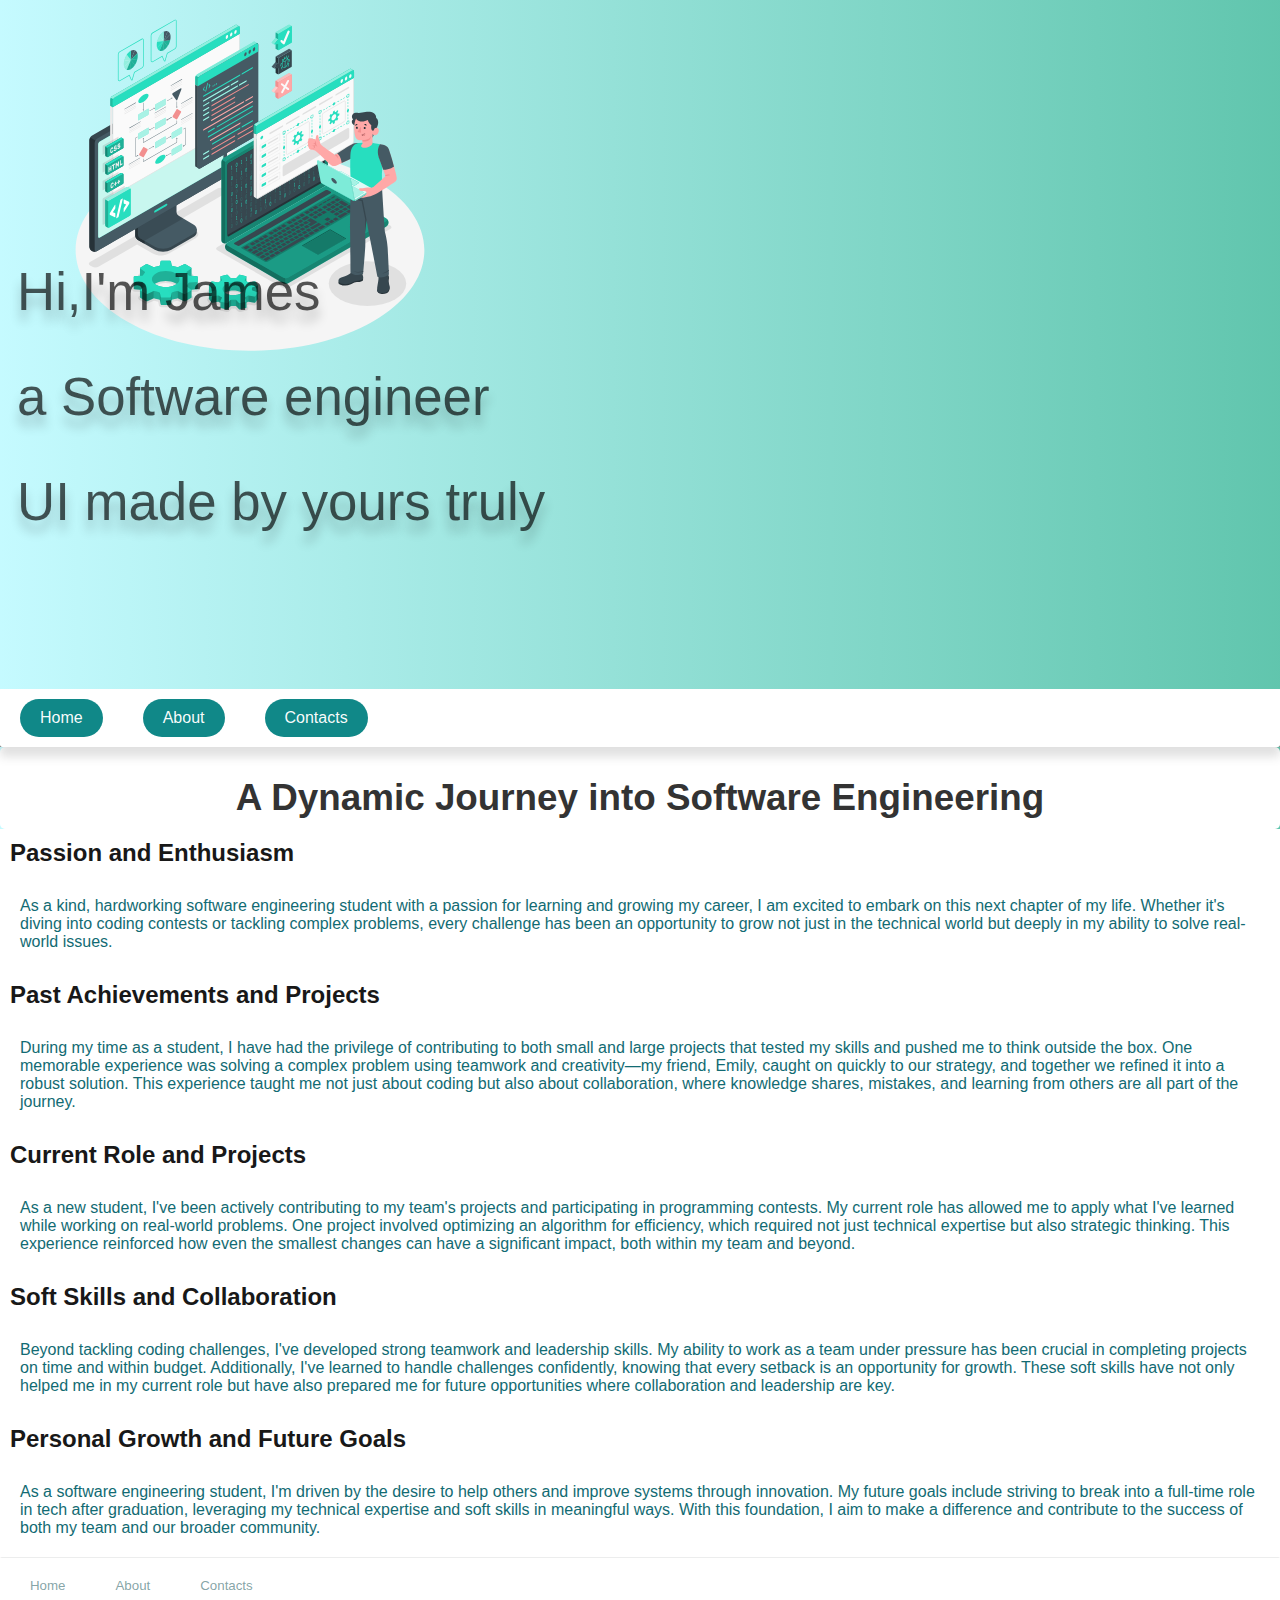
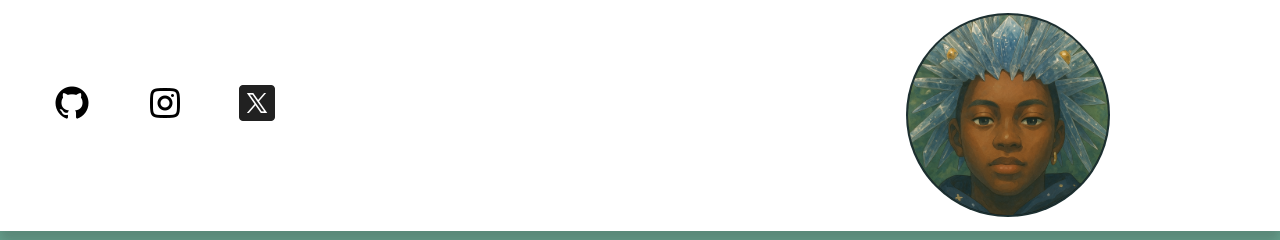
<file: index.html>
<!DOCTYPE html>
<html lang="en">

<head>
  <meta charset="UTF-8">
  <meta name="viewport" content="width=device-width, initial-scale=1.0">
  <title>James m.</title>
  <link rel="shortcut icon" type="image/x-icon" href="jm.PNG">
  <link rel="stylesheet" href="navstyle.css">
  <link rel="stylesheet" href="Bodystyle.css">
  <link rel="stylesheet" href="herosection.css">
</head>

<body>

  <div class="top">
    <img src="8672698_3964904.svg" alt="" class="top1">
    <p class="txt">
      Hi,I'm James
    </p>
    <p class="txt">
      a Software engineer
    </p>
    <p class="txt">
      UI made by yours truly
    </p>

    <header>
      <nav>
        <ul>
          <li>
            <a class="home" href="#">
              Home
            </a>

          </li>
          <li>
            <a class="about" href="/about.html">
              About
            </a>
          </li>
          <li>
            <a class="contact" href="/contact.html">
              Contacts
            </a>

          </li>
        </ul>

      </nav>
    </header>
    <h1>A Dynamic Journey into Software Engineering</h1>
    <h2>Passion and Enthusiasm</h2>
    <p>
      As a kind, hardworking software engineering student with a passion for learning and growing my career, I am
      excited to embark on this next chapter of my life. Whether it's diving into coding contests or tackling complex
      problems, every challenge has been an opportunity to grow not just in the technical world but deeply in my ability
      to solve real-world issues.
    </p>
    <h2>
      Past Achievements and Projects
    </h2>
    <p>
      During my time as a student, I have had the privilege of contributing to both small and large projects that tested
      my skills and pushed me to think outside the box. One memorable experience was solving a complex problem using
      teamwork and creativity—my friend, Emily, caught on quickly to our strategy, and together we refined it into a
      robust solution. This experience taught me not just about coding but also about collaboration, where knowledge
      shares, mistakes, and learning from others are all part of the journey.
    </p>
    <h2>
      Current Role and Projects
    </h2>
    <p>
      As a new student, I've been actively contributing to my team's projects and participating in programming contests.
      My current role has allowed me to apply what I've learned while working on real-world problems. One project
      involved optimizing an algorithm for efficiency, which required not just technical expertise but also strategic
      thinking. This experience reinforced how even the smallest changes can have a significant impact, both within my
      team and beyond.
    </p>
    <h2>
      Soft Skills and Collaboration
    </h2>
    <p>
      Beyond tackling coding challenges, I've developed strong teamwork and leadership skills. My ability to work as a
      team under pressure has been crucial in completing projects on time and within budget. Additionally, I've learned
      to handle challenges confidently, knowing that every setback is an opportunity for growth. These soft skills have
      not only helped me in my current role but have also prepared me for future opportunities where collaboration and
      leadership are key.
    </p>
    <h2>
      Personal Growth and Future Goals
    </h2>
    <p>
      As a software engineering student, I'm driven by the desire to help others and improve systems through innovation.
      My future goals include striving to break into a full-time role in tech after graduation, leveraging my technical
      expertise and soft skills in meaningful ways. With this foundation, I aim to make a difference and contribute to
      the success of both my team and our broader community.
    </p>


    <footer>
      <nav>
        <ul>
          <li><a href="#">
              Home
            </a>

          </li>
          <li>
            <a href="/about.html">
              About
            </a>
          </li>
          <li>
            <a href="/contact.html">
              Contacts
            </a>

          </li>
          </ul>

      </nav>
      <img src="jm.PNG" alt="profile-image" class="profile-image">
      <a href="https://github.com" target="_blank" class="link-icon">
        <img src="Github-48.png" alt="git" class="icons">
      </a>
      
      <a href="https://www.instagram.com/james_m_0b5b0b1a/" target="_blank" class="link-icon">
        <img src="instagram-48.png" alt="IG" class="icons">
      </a>
      
      <a href="https://twitter.com" target="_blank" class="link-icon">
        <img src="x-48.png" alt="X" class="icons">
      </a>
      
    </footer>
</body>

</html>
</file>
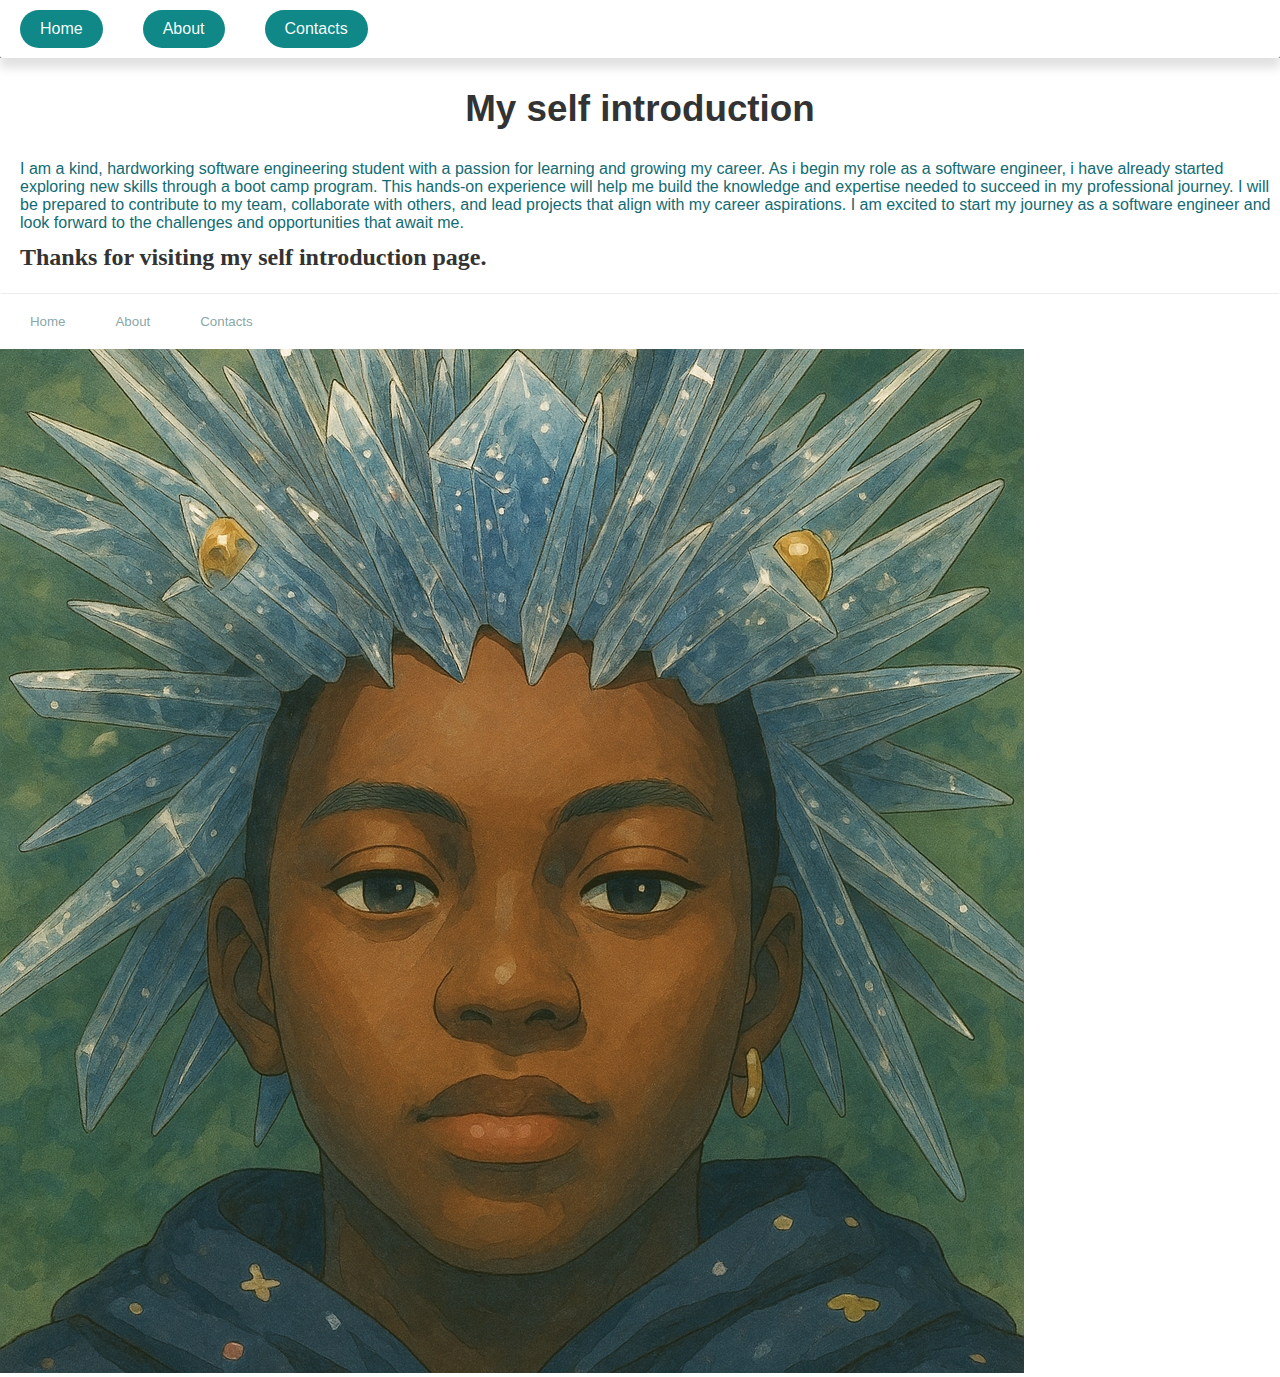
<file: index1.html>
<!DOCTYPE html>
<html lang="en">

<head>
  <meta charset="UTF-8">
  <meta name="viewport" content="width=device-width, initial-scale=1.0">
  <title>James m.</title>
  <link rel="shortcut icon" type="image/x-icon" href="jm.PNG">
  <link rel="stylesheet" href="navstyle.css">
  <link rel="stylesheet" href="Bodystyle.css">
</head>

<body>
  <header>
    <nav class="home">
      <ul>
        <li>
          <a class="home" href="#">
            Home
          </a>

        </li>
        <li>
          <a class="about" href="/about.html">
            About
          </a>
        </li>
        <li>
          <a class="contact" href="/contact.html">
            Contacts
          </a>

        </li>
      </ul>



    </nav>
  </header>
  <h1>My self introduction</h1>
  <p>I am a kind, hardworking software engineering student with a passion for learning and growing my career. As i
    begin my role as a software engineer, i have already started exploring new skills through a boot camp program. This
    hands-on experience will help me build the knowledge and expertise needed to succeed in my professional journey. I
    will be prepared to contribute to my team, collaborate with others, and lead projects that align with my career
    aspirations. I am excited to start my journey as a software engineer and look forward to the challenges and
    opportunities that await me.</p>
  <h4>Thanks for visiting my self introduction page.</h4>


  <footer>
    <nav>
      <ul>
        <li><a href="#">
            Home
          </a>

        </li>
        <li>
          <a href="/about.html">
            About
          </a>
        </li>
        <li>
          <a href="/contact.html">
            Contacts
          </a>

        </li>

    </nav>
    <img src="jm.PNG" alt="profile-image">
  </footer>
</body>

</html>
</file>
<file: navstyle.css>
*{
  margin: 0px;
  padding:0px;
  font-family: Arial, sans-serif;
  color: #181818;
  background-color: #ffffff;
}
header{
  padding: px;
  position: sticky;
  top: 0;
  width: 100%;
  z-index: 1000;
}
footer{
  background-color: #ffffff; 
}

header>nav{
  background: linear-gradient(to top, #000000a2, #ffffff);
}

header ul li{
  background: none;
  padding: 10px 20px;
  margin: 0px;
}

nav ul{
  display: flex;
  list-style-type: none;
}
  
header nav ul li a{
  padding: 10px 20px;
  text-decoration: none;
  color: #fffffff8;
  border-radius: 30px;
  margin: 0px;
  background-color: #0b8686fa;
  font-family: 'Trebuchet MS', 'Lucida Sans Unicode', 'Lucida Grande', 'Lucida Sans', Arial, sans-serif;
}
footer nav ul li a{
  display: inline-flex;
  padding: 10px 20px;
  text-decoration: none;
  color: #5f898cc5;
  background: none;
  border: none;
  font-size: 13.3px;
}
header nav ul{
  border-radius: 2px;
  box-shadow: 0 10px 10px rgba(86, 85, 85, 0.177);
  
}
footer nav{
  border-radius: 2px;
  border-top: solid 1px rgba(199, 202, 202, 0.336);
}
header a{
  display: inline-block;
  padding: 10px 20px;
}
a{
  padding: 10px 20px;
  text-decoration: none;
  margin-top: 10px;
  margin-bottom: 10px;
}
header b{
  background: none;
  color: #ffffff;
}
html{
  box-shadow: 0 10px 10px rgba(43, 43, 43, 0.177);
  background-color: #649d8a;
  border-color: #000000;
  margin: 0px;
  padding-bottom: 0px;
  border-radius: 10px;
}
a.home:hover{
  background-color: #0b8686e2;
  transition: 0.4s;
  color: #00000094;
  transition: 0.3s;
  transform: scale(1.1);
  transform-origin: center;
  }
  a.home:active{
    background-color: #000000e2;
    transition: 0.4s;
  color: white;
  transition: 1s;
  transform-style: preserve-3d;
  transform: rotateY(180deg);
  transform-origin: center;
  }
  a.about:hover{
    background-color: #0b8686e2;
    transition: 0.4s;
  color: #00000094;
  transition: 0.3s;
  transform: scale(1.1);
  transform-origin: center;
    }
    a.about:active{
      background-color: #000000e2;
      transition: 0.4s;
    color: white;
    transition: 1s;
  transform-style: preserve-3d;
  transform: rotateY(180deg);
  transform-origin: center;
  }
    a.contact:hover{
      background-color: #0b8686e2;
      transition: 0.4s;
      color: #00000094;
      transition: 0.3s;
  transform: scale(1.1);
  transform-origin: center;
      }
      a.contact:active{
        background-color: #000000e2;
        transition: 0.4s;
      color: white;
      transition: 1s;
  transform-style: preserve-3d;
  transform: rotateY(180deg);
  transform-origin: center;
    }
</file>
<file: Bodystyle.css>
h1{
  text-align: center;
  color: #333;
  font-size: 2.3em;
  margin-bottom: 20px;
  padding: 30px 10px 10px 10px;
  font-family: 'Trebuchet MS', 'Lucida Sans Unicode', 'Lucida Grande', 'Lucida Sans', Arial, sans-serif;
  border-radius: 5px;
  
}
h1:hover{
  text-decoration: double underline;
  transition: 1.0s;
}
p{
  font-size: 1em;
  color: #126b73;
  margin-top: 20px;
  margin-bottom: 10px;
  padding-left: 20px;
  font-family:  'Lucida Sans Unicode', 'Lucida Grande', 'Lucida Sans', Arial, sans-serif;
  border-radius: 0px;
}
h4{
  font-size: 1.5em;
  color: #333;
  margin: 0px;
  margin-bottom: 20px;
  padding: 2px 20px;
  font-family:Sofia;
}
.profile-image{
  width: 200px;
  height: 200px;
  border-radius: 50%;
  margin-right: 10px;
  margin-bottom: 10px;
  border: solid #3f797d5c 2px;
  margin-left: 10px;
  background-color: #080606;
  position: relative;
  left:70%;
}

.profile-image:hover{
  transform: scale(1.1);
  transition: 0.5s;
  box-shadow: 0 10px 10px rgba(0, 0, 0, 0.29);
  border-radius: 40%;
}

strong{
  font-family: system-ui, -apple-system, BlinkMacSystemFont, 'Segoe UI', Roboto, Oxygen, Ubuntu, Cantarell, 'Open Sans', 'Helvetica Neue', sans-serif;
  color: #333;
  font-weight: bold;
}
ul li{
  
  color: #01282cc3;
  margin-bottom: 0px;
  padding-left: 10px;
  font-family:  'Lucida Sans Unicode', 'Lucida Grande', 'Lucida Sans', Arial, sans-serif;
  border-radius: 50px;
}
</file>
<file: herosection.css>
.icons{
  display: inline-block;
  justify-content: space-around;
  align-items: center;
  margin-top: 0px;
  margin-bottom: 0px;
  margin-left: 0px;
  margin-right: 0px;
  padding: 0px;
  position: relative;
  right: 200px;
  bottom: 100px;
}
.icons:hover{
  transform: scale(1.1);
  transition: 0.5s;
  opacity: .9;
  margin: 2px;
}
.icons:active{
  transition: 1s;
  transform-style: preserve-3d;
  transform: rotateY(180deg);
  transform-origin: center;
}

.top1{

  background-color: #968d8d00;
  position: relative;
  width: 500px;
  height: 360px;
  left: 0px;
}
.top1:hover{
  transform: scale(1.1);
  transition: 0.5s;
  opacity: .9;
  margin: 50px;
}
.txt{
  font-size: 3em;
  color: #000000a8;
  margin-top: 0px;
  margin-bottom: 0px;
  margin-right: 10px;
  padding-left: 0px;
  font-family: 'Trebuchet MS', 'Lucida Sans Unicode', 'Lucida Grande', 'Lucida Sans', Arial, sans-serif;
  position: relative;
  bottom: 130px;
  left: 70px;
  background:none;
  text-shadow: 0 10px 10px rgba(0, 0, 0, 0.225);
  transform: scale(1.1);
  transform-origin: center; 
  margin: 10px;
}

div.top{
  background: linear-gradient(to right, #90f6ff85, #39b799cc);
}
h1{
  margin: 0px;
}
h2{
  margin: 0px;
  padding: 10px;
}
p{
  margin: 0px;
  padding: 20px;
}
h2:hover{
  text-decoration:underline;
  transition: 1.0s;
}
.link-icon{
  background:none;
}
</file>
